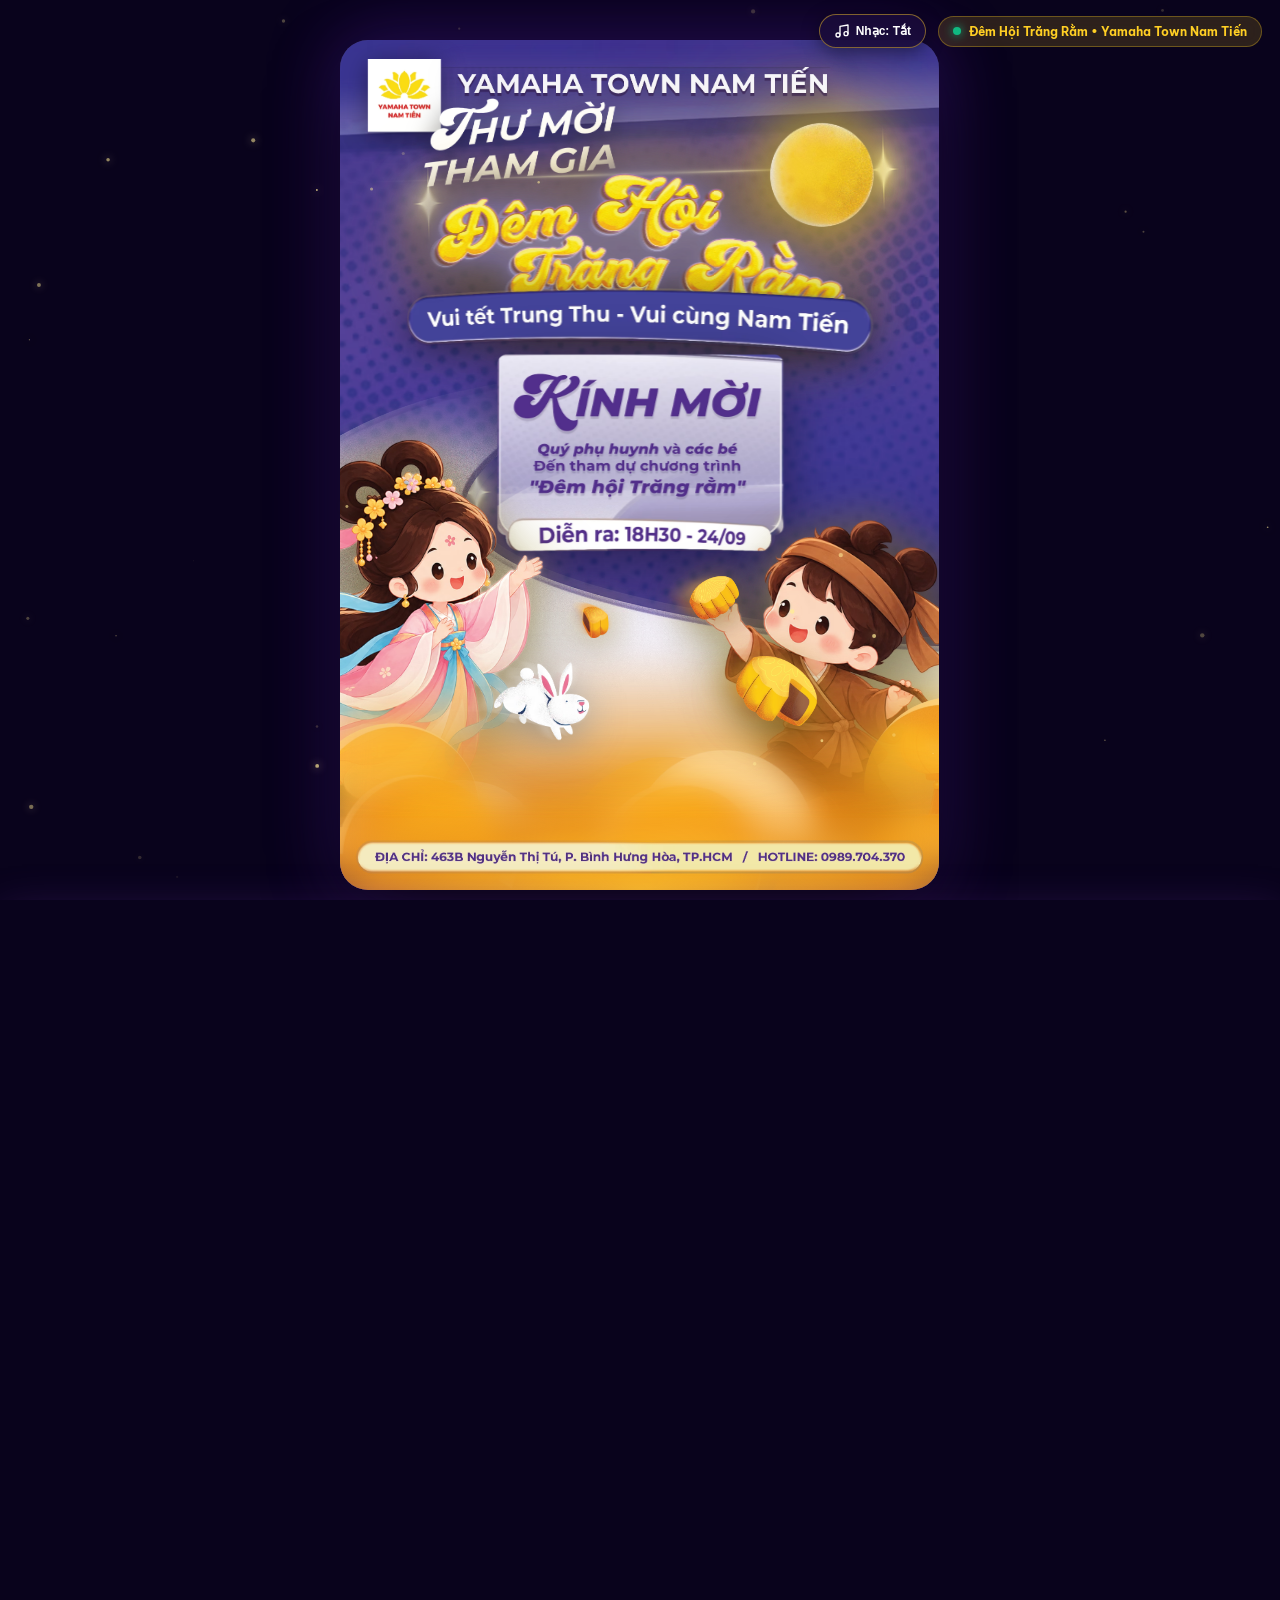
<file: index.html>
<!DOCTYPE html>
<html lang="vi">
<head>
  <meta charset="UTF-8">
  <meta name="viewport" content="width=device-width, initial-scale=1.0, maximum-scale=1.0, user-scalable=no, viewport-fit=cover">
  <title>Đêm Hội Trăng Rằm - Vui Tết Trung Thu | Yamaha Town Nam Tiến</title>
  <link rel="preconnect" href="https://fonts.googleapis.com">
  <link rel="preconnect" href="https://fonts.gstatic.com" crossorigin>
  <link href="https://fonts.googleapis.com/css2?family=Be+Vietnam+Pro:ital,wght@0,400;0,600;0,700;0,800;0,900;1,700&family=Montserrat:wght@700;800;900&display=swap" rel="stylesheet">
  <link rel="stylesheet" href="styles.css">
</head>
<body>

  <!-- Floating Control Bar -->
  <header class="top-controls">
    <div class="control-group">


      <button id="btnMusic" class="ctrl-btn" title="Bật/Tắt âm thanh Trung Thu">
        <svg class="ctrl-icon" id="iconMusic" viewBox="0 0 24 24" fill="none" stroke="currentColor" stroke-width="2">
          <path d="M9 18V5l12-2v13"/>
          <circle cx="6" cy="18" r="3"/>
          <circle cx="18" cy="16" r="3"/>
        </svg>
        <span id="musicText" class="btn-text">Nhạc: Tắt</span>
      </button>
    </div>

    <div class="brand-badge-pill">
      <span class="pulse-dot"></span>
      <span>Đêm Hội Trăng Rằm • Yamaha Town Nam Tiến</span>
    </div>
  </header>

  <!-- Main Showcase Container -->
  <main class="page-container">

    <!-- Canvas for Floating Star Dust Particles -->
    <canvas id="particleCanvas" class="ambient-particles"></canvas>

    <!-- =======================================================
         THE FESTIVAL HERO STAGE (ACCURATE TO FLYER-MATTRUOC.PDF)
         ======================================================= -->
    <div class="festival-stage" id="festivalStage">

      <!-- Layer 1: Background Universe Texture (Phase 1: 0.0s) -->
      <div class="layer-item layer-nen anim-phase-1" data-order="1">
        <img src="element/image-idea/nen.avif" alt="Bầu trời đêm Trung Thu" class="layer-img full-fit">
      </div>

      <!-- Twinkle Sparkle Stars (Phase 1) -->
      <div class="layer-item star-sparkle star-1 anim-phase-1" style="left: 12%; top: 14%;">
        <img src="element/image-idea/ngoi%20sao.avif" alt="Ngôi sao" class="sparkle-img">
      </div>
      <div class="layer-item star-sparkle star-2 anim-phase-1" style="left: 88%; top: 10%;">
        <img src="element/image-idea/ngoi%20sao.avif" alt="Ngôi sao" class="sparkle-img">
      </div>
      <div class="layer-item star-sparkle star-3 anim-phase-1" style="left: 72%; top: 60%;">
        <img src="element/image-idea/ngoi%20sao.avif" alt="Ngôi sao" class="sparkle-img">
      </div>
      <div class="layer-item star-sparkle star-4 anim-phase-1" style="left: 20%; top: 48%;">
        <img src="element/image-idea/ngoi%20sao.avif" alt="Ngôi sao" class="sparkle-img">
      </div>

      <!-- Layer 2: 3D Geometry Backdrop Frames (Phase 2: 0.25s) -->
      <div class="layer-item layer-khung-dai anim-phase-2" data-order="2">
        <img src="element/image-idea/khung%20hinh%20dai.avif" alt="Khung hình không gian" class="layer-img full-fit">
      </div>

      <div class="layer-item layer-khung-giua anim-phase-2" data-order="3">
        <img src="element/image-idea/khung%20hinh%20giua.avif" alt="Khung chấm bi neon" class="layer-img full-fit">
      </div>

      <!-- Neon Laser Light Beam Streak (Phase 2) -->
      <div class="layer-item layer-anh-sang anim-phase-2" data-order="4">
        <img src="element/image-idea/anh%20sang.avif" alt="Tia sáng neon" class="layer-img">
      </div>

      <!-- Layer 3: The Golden Full Moon (Phase 3: 0.55s) -->
      <div class="layer-item layer-trang anim-phase-3" data-order="5" id="moonElement">
        <img src="element/image-idea/trang.avif" alt="Mặt trăng rằm tháng 8" class="layer-img moon-spin-glow">
        <div class="moon-aura"></div>
      </div>

      <!-- Layer 4: Top Branding Header (Phase 4: 0.85s) -->
      <div class="layer-item layer-logo anim-phase-4" data-order="6">
        <img src="element/image-idea/LOGO%20yamaha%20town%20NT.avif" alt="Logo Yamaha Town Nam Tiến" class="layer-img">
      </div>

      <div class="layer-item layer-brand-title anim-phase-4" data-order="7">
        <img src="element/image-idea/yamaha%20town%20NT.avif" alt="YAMAHA TOWN NAM TIẾN" class="layer-img">
      </div>

      <!-- Layer 5: "THƯ MỜI THAM GIA" (Phase 5: 1.15s) -->
      <div class="layer-item layer-thu-moi anim-phase-5" data-order="8">
        <img src="element/image-idea/thu%20moi%20tham%20gia.avif" alt="Thư mời tham gia" class="layer-img">
      </div>

      <!-- Layer 6: Grand 3D Festival Title "ĐÊM HỘI TRĂNG RẰM" (Phase 6: 1.45s) -->
      <div class="layer-item layer-dem-hoi anim-phase-6" data-order="9" id="titleDemHoi">
        <img src="element/image-idea/dem%20hoi%20trang%20ram.avif" alt="Đêm Hội Trăng Rằm" class="layer-img title-floating">
      </div>

      <!-- Layer 7: Tagline Ribbon Banner (Phase 7: 1.85s) -->
      <div class="layer-item layer-ribbon-tagline anim-phase-7" data-order="10">
        <img src="element/image-idea/vui%20tet%20trung%20thu%20vui%20vung%20nam%20tien.avif" alt="Vui tết Trung Thu - Vui cùng Nam Tiến" class="layer-img">
      </div>

      <!-- Layer 8: The Celestial Starlit Pathway (Phase 8: 2.15s) -->
      <div class="layer-item layer-cung-duong anim-phase-8" data-order="11">
        <img src="element/image-idea/cung%20duong.avif" alt="Cung đường ngân hà" class="layer-img road-shimmer">
      </div>

      <!-- Atmospheric Fluffy Background Clouds (Phase 8) -->
      <div class="layer-item cloud-layer cloud-m1 anim-phase-8">
        <img src="element/image-idea/may1.avif" alt="Mây" class="layer-img">
      </div>
      <div class="layer-item cloud-layer cloud-m5 anim-phase-8">
        <img src="element/image-idea/may5.avif" alt="Mây" class="layer-img">
      </div>
      <div class="layer-item cloud-layer cloud-m6 anim-phase-8">
        <img src="element/image-idea/may6.avif" alt="Mây" class="layer-img">
      </div>

      <!-- Layer 9: THE CENTRAL INVITATION CARD (KÍNH MỜI) (Phase 9: 2.45s) -->
      <section class="layer-item layer-invitation-card anim-phase-9" data-order="12" id="invitationCard" title="Bấm vào thiệp để cuộn xuống đăng ký nhận quà!">
        <div class="invitation-card-inner card-clickable" id="btnOpenRegister">
          <img src="element/image-idea/the-kinh-moi-full.avif" 
               alt="Kính Mời - Quý phụ huynh và các bé đến tham dự chương trình Đêm Hội Trăng Rằm - Diễn ra: 18H30 - 24/09" 
               class="invitation-img">
        </div>
      </section>

      <!-- Layer 10: Chị Hằng giáng trần (Left Cloud) (Phase 10: 2.85s) -->
      <div class="layer-item layer-chi-hang anim-phase-10" data-order="13" id="charChiHang" title="Chị Hằng chúc mừng Tết Trung Thu">
        <img src="element/image-idea/chi%20hang.avif" alt="Chị Hằng" class="layer-img char-hover">
        <div class="char-bubble char-bubble-left">
          <span>✨ Chị Hằng chúc bạn Trung Thu đầm ấm, ngập tràn lộc may!</span>
        </div>
      </div>

      <!-- Layer 10: Chú Cuội đón hội (Right Cloud) (Phase 10: 2.85s) -->
      <div class="layer-item layer-chu-cuoi anim-phase-10" data-order="14" id="charChuCuoi" title="Chú Cuội rước đèn Trung Thu">
        <img src="element/image-idea/chu%20cuoi.avif" alt="Chú Cuội" class="layer-img char-hover">
        <div class="char-bubble char-bubble-right">
          <span>🏮 Chú Cuội rủ bạn ghé Yamaha Nam Tiến nhận quà nha!</span>
        </div>
      </div>

      <!-- Layer 11: The Festive Mooncakes along the Celestial Road (Phase 11: 3.25s) -->
      <!-- Mooncake 3 (Small piece - Upper curve of the road) -->
      <div class="layer-item layer-cake cake-3 anim-phase-11" data-order="15" id="cake3" title="Click nhận quà bất ngờ!">
        <img src="element/image-idea/banh%203.avif" alt="Bánh trung thu 3" class="layer-img cake-hover">
        <span class="cake-hint">Bấm mở quà</span>
      </div>

      <!-- Mooncake 2 (Round whole cake - Mid road) -->
      <div class="layer-item layer-cake cake-2 anim-phase-11" data-order="16" id="cake2" title="Click nhận quà bất ngờ!">
        <img src="element/image-idea/banh%202.avif" alt="Bánh trung thu 2" class="layer-img cake-hover">
        <span class="cake-hint">Bấm mở quà</span>
      </div>

      <!-- Mooncake 1 (Large sliced cake with filling - Foreground) -->
      <div class="layer-item layer-cake cake-1 anim-phase-11" data-order="17" id="cake1" title="Click nhận quà đặc biệt!">
        <img src="element/image-idea/banh%201.avif" alt="Bánh trung thu 1" class="layer-img cake-hover">
        <span class="cake-hint">Bánh Trăng Vàng</span>
      </div>

      <!-- Layer 12: Adorable Jade Rabbit (Thỏ Ngọc) (Phase 12: 3.85s) -->
      <div class="layer-item layer-tho-ngoc anim-phase-12" data-order="18" id="thoNgoc" title="Bấm vào Thỏ Ngọc để chào hỏi!">
        <img src="element/image-idea/tho%20ngoc.avif" alt="Thỏ Ngọc cung trăng" class="layer-img rabbit-bobbing">
        <div class="rabbit-dialogue" id="rabbitDialogue">
          <span>Thỏ Ngọc chào bạn! Chúc vạn sự như ý!</span>
        </div>
      </div>

      <!-- Layer 13: Golden Clouds wrapping under characters & Foreground (Phase 13: 4.15s) -->
      <div class="layer-item stage-cloud-glow anim-phase-13"></div>
      <div class="layer-item cloud-layer cloud-m2 anim-phase-13">
        <img src="element/image-idea/may2.avif" alt="Mây vàng" class="layer-img">
      </div>
      <div class="layer-item cloud-layer cloud-m4 anim-phase-13">
        <img src="element/image-idea/may4.avif" alt="Mây vàng rực rỡ" class="layer-img">
      </div>
      <div class="layer-item cloud-layer cloud-m3 anim-phase-13">
        <img src="element/image-idea/may%203.avif" alt="Mây cuộn" class="layer-img">
      </div>
      <div class="layer-item cloud-layer cloud-m4-base anim-phase-13">
        <img src="element/image-idea/may4.avif" alt="Mây vàng chân đế" class="layer-img">
      </div>

      <!-- Dreamy Cloud Horizon Blur ("blur ảo ảo") -->
      <div class="layer-item cloud-dream-blur anim-phase-13"></div>

      <!-- Layer 13: Bottom Ambient Strip & Contact Hotline Bar (Phase 13: 4.2s) -->
      <div class="layer-item layer-frame-strip anim-phase-13">
        <img src="element/image-idea/frame.avif" alt="Chân viền" class="layer-img full-fit">
      </div>

      <footer class="layer-item layer-dia-chi anim-phase-13" data-order="19">
        <a href="tel:0989704370" class="hotline-link" title="Gọi Hotline Yamaha Nam Tiến">
          <img src="element/image-idea/dia%20chi%20hoteline.avif" alt="Địa chỉ: 463B Nguyễn Thị Tú, P. Bình Hưng Hòa, TP.HCM / HOTLINE: 0989.704.370" class="layer-img">
        </a>
      </footer>

    </div>
    <!-- /festival-stage -->

  </main>

  <!-- =======================================================
       REGISTRATION SECTION (INLINE SCROLL-DOWN FORM)
       ======================================================= -->
  <section class="section-register" id="sectionRegister">
    <div class="register-container">
      
      <!-- Section Decorative Header -->
      <div class="section-header">
        <div class="header-pill">
          <span class="pill-sparkle"></span>
          <span>ĐĂNG KÝ THAM DỰ & NHẬN QUÀ</span>
          <span class="pill-sparkle"></span>
        </div>
        <h2 class="section-title">VUI TẾT TRUNG THU CÙNG NAM TIẾN</h2>
        <p class="section-desc">Đến tham gia "Đêm Hội Trăng Rằm" để rước đèn, phá cỗ và nhận ngay quà tặng đặc biệt!</p>
      </div>

      <!-- Registration Form Box -->
      <div class="form-wrapper frosted-glass-deep" id="formWrapperCard">
        <div class="form-card-header">
          <div class="rabbit-avatar"></div>
          <h3>ĐĂNG KÝ CHECK-IN NHẬN QUÀ</h3>
          <p>Điền thông tin bên dưới để nhận mã quà tặng ưu tiên tại quầy đón khách</p>
        </div>

        <form class="register-form" id="registerForm" onsubmit="event.preventDefault(); submitForm();">
          <div class="form-row">
            <div class="form-group">
              <label for="txtName">Họ và tên của bạn *</label>
              <input type="text" id="txtName" placeholder="Ví dụ: Nguyễn Văn A" required autocomplete="name">
            </div>

            <div class="form-group">
              <label for="txtPhone">Số điện thoại nhận mã quà *</label>
              <input type="tel" id="txtPhone" placeholder="Ví dụ: 0989 704 370" required pattern="[0-9]{10,11}" autocomplete="tel">
            </div>
          </div>

          <button type="submit" class="submit-btn shimmer-fx">
            <span>XÁC NHẬN ĐĂNG KÝ NHẬN QUÀ NGAY</span>
          </button>
        </form>

        <div class="form-success-message" id="successBox" style="display: none;">
          <div class="success-icon"></div>
          <h4>ĐĂNG KÝ THÀNH CÔNG!</h4>
          <p>Mã nhận quà của bạn:</p>
          <div class="gift-code-badge">
            <span class="gift-code">YAMAHA-TRUNGTHU-888</span>
          </div>
          <p class="success-note">Vui lòng chụp lại màn hình hoặc lưu mã để check-in tại showroom Yamaha Nam Tiến vào ngày 24/09 để nhận quà bạn nhé!</p>
          <button type="button" class="btn-scroll-top" onclick="window.scrollTo({ top: 0, behavior: 'smooth' })">
            ↑ Quay lại đầu trang
          </button>
        </div>

        <!-- 2 Side-by-Side Action Buttons: Google Maps & Facebook Fanpage -->
        <div class="form-quick-actions">
          <a href="https://maps.app.goo.gl/VFrR3ZFQc4GeNnWLA" target="_blank" rel="noopener noreferrer" class="action-btn btn-map" title="Xem chỉ đường trên Google Maps">
            <span class="btn-icon">
              <svg class="map-svg-icon" viewBox="0 0 24 24" width="20" height="20" fill="currentColor">
                <path d="M12 2C8.13 2 5 5.13 5 9c0 5.25 7 13 7 13s7-7.75 7-13c0-3.87-3.13-7-7-7zm0 9.5c-1.38 0-2.5-1.12-2.5-2.5s1.12-2.5 2.5-2.5 2.5 1.12 2.5 2.5-1.12 2.5-2.5 2.5z"/>
              </svg>
            </span>
            <div class="action-btn-text">
              <span class="btn-subtitle">Chỉ đường tới showroom</span>
              <strong class="btn-title">Google Maps</strong>
            </div>
          </a>
          <a href="https://www.facebook.com/yamahatownnamtien.official?locale=vi_VN" target="_blank" rel="noopener noreferrer" class="action-btn btn-fanpage" title="Ghé thăm Fanpage Yamaha Town Nam Tiến">
            <span class="btn-icon">
              <svg class="fb-svg-icon" viewBox="0 0 24 24" width="20" height="20" fill="currentColor">
                <path d="M24 12.073c0-6.627-5.373-12-12-12s-12 5.373-12 12c0 5.99 4.388 10.954 10.125 11.854v-8.385H7.078v-3.47h3.047V9.43c0-3.007 1.792-4.669 4.533-4.669 1.312 0 2.686.235 2.686.235v2.953H15.83c-1.491 0-1.956.925-1.956 1.874v2.25h3.328l-.532 3.47h-2.796v8.385C19.612 23.027 24 18.062 24 12.073z"/>
              </svg>
            </span>
            <div class="action-btn-text">
              <span class="btn-subtitle">Theo dõi sự kiện</span>
              <strong class="btn-title">Fanpage Nam Tiến</strong>
            </div>
          </a>
        </div>
      </div>

      <!-- Bottom Brand Signature -->
      <div class="register-footer">
        <p class="copyright-text">© 2024 YAMAHA TOWN NAM TIẾN • ĐÊM HỘI TRĂNG RẰM</p>
        <p class="slogan-text">Vui Tết Trung Thu - Người Lớn Cũng Có Quà</p>
      </div>

    </div>
  </section>

  <!-- Lucky Gift Popup when clicking mooncakes -->
  <div class="gift-toast" id="giftToast">
    <div class="gift-toast-icon"></div>
    <div class="gift-toast-content">
      <strong id="toastTitle">Bạn nhận được quà bí mật!</strong>
      <p id="toastDesc">Hộp bánh Kinh Đô Trăng Vàng cao cấp đang chờ bạn tại quầy check-in!</p>
    </div>
  </div>

  <!-- GSAP 3 & ScrollTrigger for 60fps Smooth Scroll Choreography -->
  <script src="vendor/gsap.min.js"></script>
  <script src="vendor/ScrollTrigger.min.js"></script>
  <script src="script.js"></script>
</body>
</html>
</file>
<file: styles.css>
/* ==========================================================================
   TẾT TRUNG THU - YAMAHA TOWN NAM TIẾN LANDING PAGE STYLES
   Pixel-Accurate to flyer-mattruoc.pdf
   Mobile Fullscreen Edge-to-Edge Experience
   Silky Smooth Stretched-Out Gentle Animations
   ========================================================================== */

/* --------------------------------------------------------------------------
   CSS VARIABLES & DESIGN TOKENS
   -------------------------------------------------------------------------- */
:root {
  /* Brand & Festival Palette */
  --primary-gold: #ffcf24;
  --secondary-gold: #ffa800;
  --deep-purple: #130a2a;
  --mid-purple: #23124d;
  --bright-neon: #a855f7;
  --cyan-beam: #38bdf8;
  --hotline-red: #e11d48;
  --white: #ffffff;

  /* Glassmorphism */
  --glass-bg: rgba(255, 255, 255, 0.12);
  --glass-border: rgba(255, 255, 255, 0.4);
  --glass-glow: 0 8px 32px 0 rgba(112, 0, 255, 0.35);

  /* Silky Gentle Easing Curves */
  --ease-gentle: cubic-bezier(0.16, 1, 0.3, 1);
  --ease-spring: cubic-bezier(0.34, 1.56, 0.64, 1);
  --ease-bounce: cubic-bezier(0.68, -0.55, 0.265, 1.55);
  --ease-float: cubic-bezier(0.45, 0.05, 0.55, 0.95);
}

/* --------------------------------------------------------------------------
   RESET & FOUNDATIONS
   -------------------------------------------------------------------------- */
*, *::before, *::after {
  margin: 0;
  padding: 0;
  box-sizing: border-box;
  -webkit-tap-highlight-color: transparent;
}

html, body {
  width: 100%;
  height: 100%;
  font-family: 'Be Vietnam Pro', sans-serif;
  background: #09031c;
  color: var(--white);
  overflow-x: hidden;
  overflow-y: auto;
  min-height: 100dvh;
}

/* --------------------------------------------------------------------------
   FLOATING TOP CONTROL BAR
   -------------------------------------------------------------------------- */
.top-controls {
  position: fixed;
  top: 14px;
  right: 18px;
  display: flex;
  align-items: center;
  gap: 12px;
  z-index: 1000;
  pointer-events: auto;
}

.control-group {
  display: flex;
  align-items: center;
  gap: 8px;
}

.ctrl-btn {
  display: inline-flex;
  align-items: center;
  gap: 6px;
  background: rgba(26, 12, 58, 0.82);
  color: #fff;
  border: 1px solid rgba(255, 207, 36, 0.45);
  padding: 8px 14px;
  border-radius: 999px;
  font-size: 12px;
  font-weight: 700;
  cursor: pointer;
  backdrop-filter: blur(12px);
  -webkit-backdrop-filter: blur(12px);
  box-shadow: 0 4px 18px rgba(0, 0, 0, 0.45);
  transition: all 0.25s var(--ease-gentle);
  user-select: none;
}

.ctrl-btn:hover {
  background: rgba(43, 19, 96, 0.95);
  border-color: var(--primary-gold);
  transform: translateY(-2px);
  box-shadow: 0 6px 22px rgba(255, 207, 36, 0.35);
}

.ctrl-btn:active {
  transform: translateY(0) scale(0.97);
}

.ctrl-icon {
  width: 16px;
  height: 16px;
  stroke-linecap: round;
  stroke-linejoin: round;
}

.brand-badge-pill {
  display: flex;
  align-items: center;
  gap: 8px;
  background: rgba(255, 207, 36, 0.15);
  border: 1px solid rgba(255, 207, 36, 0.3);
  padding: 7px 14px;
  border-radius: 999px;
  font-size: 11.5px;
  font-weight: 700;
  color: var(--primary-gold);
  backdrop-filter: blur(10px);
  -webkit-backdrop-filter: blur(10px);
}

.pulse-dot {
  width: 8px;
  height: 8px;
  border-radius: 50%;
  background: #10b981;
  box-shadow: 0 0 10px #10b981;
  animation: pulseDot 2s infinite ease-in-out;
}

@keyframes pulseDot {
  0%, 100% { transform: scale(0.9); opacity: 0.8; }
  50% { transform: scale(1.3); opacity: 1; }
}

/* --------------------------------------------------------------------------
   STAGE WRAPPER & PARTICLES
   -------------------------------------------------------------------------- */
.page-container {
  position: relative;
  width: 100%;
  min-height: 100dvh;
  display: flex;
  justify-content: center;
  align-items: center;
  padding: 40px 16px;
}

.ambient-particles {
  position: fixed;
  top: 0;
  left: 0;
  width: 100%;
  height: 100%;
  pointer-events: none;
  z-index: 5;
}

/* --------------------------------------------------------------------------
   THE 1748x2480 FESTIVAL HERO STAGE
   Ratio: 1748 / 2480 = 0.7048387
   -------------------------------------------------------------------------- */
.festival-stage {
  position: relative;
  width: min(100vw - 32px, 740px, calc((100dvh - 50px) * 0.7048));
  aspect-ratio: 1748 / 2480;
  border-radius: 28px;
  overflow: hidden;
  box-shadow: 
    0 30px 80px -15px rgba(0, 0, 0, 0.95),
    0 0 70px rgba(106, 38, 219, 0.4),
    inset 0 0 0 1px rgba(255, 255, 255, 0.15);
  background: #0d0728;
  isolation: isolate;
  contain: layout style;
}

/* Common Layer Element */
.layer-item {
  position: absolute;
  pointer-events: none;
  user-select: none;
  will-change: transform, opacity;
}

.layer-img {
  width: 100%;
  height: auto;
  display: block;
}

.layer-img.full-fit {
  width: 100%;
  height: 100%;
  object-fit: cover;
}

/* --------------------------------------------------------------------------
   INDIVIDUAL STAGE LAYERS (COORDINATES MATCHING FLYER)
   -------------------------------------------------------------------------- */

/* Layer 1: Background Universe (0.0s) */
.layer-nen {
  inset: 0;
  width: 100%;
  height: 100%;
  z-index: 1;
}

/* Twinkle Stars */
.star-sparkle {
  position: absolute;
  width: 5.5%;
  z-index: 4;
}

.sparkle-img {
  width: 100%;
  height: auto;
  filter: drop-shadow(0 0 12px #fff) drop-shadow(0 0 20px #ffea79);
  animation: starTwinkle 3s ease-in-out infinite alternate;
}

.star-1 .sparkle-img { animation-delay: 0.2s; }
.star-2 .sparkle-img { animation-delay: 1.1s; }
.star-3 .sparkle-img { animation-delay: 2.0s; }
.star-4 .sparkle-img { animation-delay: 1.6s; }

@keyframes starTwinkle {
  0% { transform: scale(0.7) rotate(0deg); opacity: 0.35; }
  50% { transform: scale(1.15) rotate(45deg); opacity: 1; }
  100% { transform: scale(0.8) rotate(90deg); opacity: 0.4; }
}

/* Layer 2: 3D Frames & Light Beam */
.layer-khung-dai {
  inset: 0;
  width: 100%;
  height: 100%;
  z-index: 2;
  opacity: 0.95;
}

.layer-khung-giua {
  inset: 0;
  width: 100%;
  height: 100%;
  z-index: 3;
  opacity: 0.85;
}

.layer-anh-sang {
  top: 14.5%;
  left: 0;
  width: 100%;
  z-index: 4;
}

/* Layer 3: Golden Full Moon */
.layer-trang {
  top: 3.5%;
  right: 2%;
  width: 35%;
  z-index: 5;
}

.moon-spin-glow {
  filter: drop-shadow(0 0 35px rgba(255, 215, 0, 0.75)) drop-shadow(0 0 70px rgba(255, 170, 0, 0.4));
  animation: moonGentlePulse 6s ease-in-out infinite alternate;
}

@keyframes moonGentlePulse {
  0% { transform: scale(1) translateY(0); filter: drop-shadow(0 0 30px rgba(255, 215, 0, 0.65)); }
  100% { transform: scale(1.03) translateY(-4px); filter: drop-shadow(0 0 50px rgba(255, 225, 50, 0.85)); }
}

/* Layer 4: Brand Header */
.layer-logo {
  top: 2.2%;
  left: 4.5%;
  width: 12.5%;
  z-index: 6;
  filter: drop-shadow(0 4px 12px rgba(0, 0, 0, 0.4));
}

.layer-brand-title {
  top: 3.2%;
  left: 19.5%;
  width: 62.0%;
  z-index: 6;
  filter: drop-shadow(0 4px 15px rgba(0, 0, 0, 0.5));
}

/* Layer 5: "THƯ MỜI THAM GIA" */
.layer-thu-moi {
  top: 6.8%;
  left: 14%;
  width: 32%;
  z-index: 8;
  filter: drop-shadow(0 4px 12px rgba(0, 0, 0, 0.5));
}

/* Layer 6: Grand 3D Festival Title "ĐÊM HỘI TRĂNG RẰM" */
.layer-dem-hoi {
  top: 8.2%;
  left: 50%;
  transform: translateX(-50%);
  width: 90%;
  z-index: 9;
}

.title-floating {
  filter: drop-shadow(0 12px 25px rgba(0, 0, 0, 0.6)) drop-shadow(0 0 30px rgba(255, 207, 36, 0.65));
  animation: titleGentleFloat 5s ease-in-out infinite alternate;
}

@keyframes titleGentleFloat {
  0% { transform: translateY(0); }
  100% { transform: translateY(-5px); }
}

/* Layer 7: Tagline Ribbon */
.layer-ribbon-tagline {
  top: 29.2%;
  left: 50%;
  transform: translateX(-50%);
  width: 78%;
  z-index: 10;
  filter: drop-shadow(0 8px 20px rgba(0, 0, 0, 0.5));
}

/* Layer 8: Celestial Road */
.layer-cung-duong {
  top: 35.0%;
  left: -22%;
  width: 210%;
  height: auto;
  z-index: 11;
  -webkit-mask-image: linear-gradient(to bottom, rgba(0, 0, 0, 1) 75%, rgba(0, 0, 0, 0) 94%);
  mask-image: linear-gradient(to bottom, rgba(0, 0, 0, 1) 75%, rgba(0, 0, 0, 0) 94%);
}

.road-shimmer {
  animation: roadGlow 4s ease-in-out infinite alternate;
}

@keyframes roadGlow {
  0% { filter: drop-shadow(0 0 10px rgba(255, 255, 255, 0.2)); }
  100% { filter: drop-shadow(0 0 25px rgba(168, 85, 247, 0.55)); }
}

/* Atmospheric Fluffy Clouds - Hidden to preserve clean backdrop matching flyer */
.cloud-m1,
.cloud-m5,
.cloud-m6 {
  display: none;
}

/* Layer 9: THE CENTRAL INVITATION CARD (KÍNH MỜI) */
.layer-invitation-card {
  top: 36.8%;
  left: 50%;
  transform: translateX(-50%);
  width: 48%;
  z-index: 26;
  pointer-events: auto;
}

.invitation-card-inner {
  position: relative;
  width: 100%;
  cursor: pointer;
  transition: transform 0.35s var(--ease-spring), filter 0.35s var(--ease-gentle);
}

.invitation-card-inner:hover {
  transform: scale(1.035) translateY(-4px);
  filter: drop-shadow(0 15px 35px rgba(0, 0, 0, 0.6)) drop-shadow(0 0 25px rgba(255, 215, 0, 0.5));
}

.invitation-img {
  width: 100%;
  height: auto;
  display: block;
  filter: drop-shadow(0 12px 28px rgba(0, 0, 0, 0.45));
}

/* Layer 10: CHỊ HẰNG & CHÚ CUỘI */
.layer-chi-hang {
  top: 46.5%;
  left: -18%;
  width: 54%;
  z-index: 30;
  pointer-events: auto;
  cursor: pointer;
}

.layer-chu-cuoi {
  top: 49.0%;
  right: -8%;
  width: 51%;
  z-index: 30;
  pointer-events: auto;
  cursor: pointer;
}

.char-hover {
  filter: drop-shadow(0 15px 30px rgba(0, 0, 0, 0.5)) drop-shadow(0 0 20px rgba(255, 215, 0, 0.35));
  transition: transform 0.4s var(--ease-spring);
}

.layer-chi-hang:hover .char-hover {
  transform: scale(1.03) translateY(-4px);
}

.layer-chu-cuoi:hover .char-hover {
  transform: scale(1.03) translateY(-4px);
}

/* Idle Hover Animations for Characters */
.layer-chi-hang .char-hover {
  animation: chiHangGentleSway 5.5s ease-in-out infinite alternate;
}

.layer-chu-cuoi .char-hover {
  animation: chuCuoiGentleSway 4.8s ease-in-out infinite alternate;
}

@keyframes chiHangGentleSway {
  0% { transform: translateY(0) rotate(0deg); }
  50% { transform: translateY(-5px) rotate(0.8deg); }
  100% { transform: translateY(-9px) rotate(-0.5deg); }
}

@keyframes chuCuoiGentleSway {
  0% { transform: translateY(0) rotate(0deg); }
  50% { transform: translateY(-6px) rotate(-1deg); }
  100% { transform: translateY(-10px) rotate(1deg); }
}

/* Character Speech Bubbles */
.char-bubble {
  position: absolute;
  top: -24px;
  background: rgba(255, 255, 255, 0.96);
  color: #2b1055;
  padding: 8px 14px;
  border-radius: 14px;
  box-shadow: 0 8px 24px rgba(0, 0, 0, 0.4);
  font-size: 11.5px;
  font-weight: 700;
  line-height: 1.35;
  width: 170px;
  opacity: 0;
  pointer-events: none;
  transition: opacity 0.3s, transform 0.3s var(--ease-spring);
  z-index: 50;
}

.char-bubble-left {
  left: 20%;
  transform: translateY(10px);
}

.char-bubble-right {
  right: 15%;
  transform: translateY(10px);
}

.layer-chi-hang:hover .char-bubble,
.layer-chu-cuoi:hover .char-bubble {
  opacity: 1;
  transform: translateY(-8px);
}

/* Layer 11: Mooncakes */
.layer-cake {
  pointer-events: auto;
  cursor: pointer;
  z-index: 34;
}

.cake-hover {
  filter: drop-shadow(0 8px 20px rgba(0, 0, 0, 0.5)) drop-shadow(0 0 15px rgba(255, 207, 36, 0.4));
  transition: transform 0.3s var(--ease-spring);
}

.layer-cake:hover .cake-hover {
  transform: scale(1.15) translateY(-5px);
  filter: drop-shadow(0 12px 28px rgba(0, 0, 0, 0.6)) drop-shadow(0 0 25px rgba(255, 207, 36, 0.8));
}

.cake-hint {
  position: absolute;
  top: -22px;
  left: 50%;
  transform: translateX(-50%);
  background: rgba(26, 12, 58, 0.92);
  color: var(--primary-gold);
  padding: 3px 8px;
  border-radius: 999px;
  font-size: 9.5px;
  font-weight: 800;
  white-space: nowrap;
  border: 1px solid rgba(255, 207, 36, 0.5);
  opacity: 0;
  pointer-events: none;
  transition: opacity 0.25s, transform 0.25s;
}

.layer-cake:hover .cake-hint {
  opacity: 1;
  transform: translateX(-50%) translateY(-4px);
}

/* Individual Mooncake Coordinates */
.cake-3 {
  top: 66.0%;
  left: 38.0%;
  width: 7.5%;
  z-index: 33;
}

.cake-2 {
  top: 62.5%;
  left: 54.0%;
  width: 12.5%;
  z-index: 33;
}

.cake-1 {
  top: 72.5%;
  left: 58.0%;
  width: 22.0%;
  z-index: 39;
}

/* Layer 12: Thỏ Ngọc */
.layer-tho-ngoc {
  top: 73.0%;
  left: 21.0%;
  width: 21.0%;
  z-index: 40;
  pointer-events: auto;
  cursor: pointer;
}

.rabbit-bobbing {
  filter: drop-shadow(0 8px 20px rgba(0, 0, 0, 0.4)) drop-shadow(0 0 15px rgba(255, 255, 255, 0.6));
  animation: rabbitHop 3.2s ease-in-out infinite alternate;
  transition: transform 0.3s var(--ease-spring);
}

.layer-tho-ngoc:hover .rabbit-bobbing {
  transform: scale(1.12) translateY(-4px);
}

@keyframes rabbitHop {
  0% { transform: translateY(0) scale(1); }
  50% { transform: translateY(-4px) scale(1.02); }
  100% { transform: translateY(-7px) scale(1.01); }
}

.rabbit-dialogue {
  position: absolute;
  top: -24px;
  left: 50%;
  transform: translateX(-50%);
  background: rgba(255, 255, 255, 0.95);
  color: #2b1055;
  padding: 5px 10px;
  border-radius: 12px;
  font-size: 10px;
  font-weight: 800;
  white-space: nowrap;
  box-shadow: 0 6px 18px rgba(0, 0, 0, 0.3);
  opacity: 0;
  pointer-events: none;
  transition: opacity 0.25s;
}

.layer-tho-ngoc:hover .rabbit-dialogue {
  opacity: 1;
}

/* Layer 13: Golden Foreground Clouds & Hotline */
.cloud-layer {
  -webkit-mask-image: linear-gradient(to bottom, #000 0%, #000 60%, rgba(0, 0, 0, 0.75) 75%, transparent 95%);
  mask-image: linear-gradient(to bottom, #000 0%, #000 60%, rgba(0, 0, 0, 0.75) 75%, transparent 95%);
}

.stage-cloud-glow {
  bottom: 0;
  left: 0;
  width: 100%;
  height: 38%;
  background: radial-gradient(ellipse 95% 75% at 50% 100%, rgba(245, 165, 25, 0.95) 0%, rgba(230, 140, 20, 0.8) 45%, rgba(210, 110, 15, 0) 100%);
  z-index: 32;
  pointer-events: none;
  filter: blur(12px);
}

.cloud-m2 {
  bottom: 4%;
  left: -28%;
  width: 175%;
  z-index: 34;
  -webkit-mask-image: linear-gradient(to bottom, #000 0%, #000 55%, rgba(0, 0, 0, 0.5) 75%, transparent 92%);
  mask-image: linear-gradient(to bottom, #000 0%, #000 55%, rgba(0, 0, 0, 0.5) 75%, transparent 92%);
}

.cloud-m4 {
  bottom: 2%;
  right: -18%;
  width: 185%;
  z-index: 35;
  filter: drop-shadow(0 0 25px rgba(255, 200, 30, 0.45));
  -webkit-mask-image: linear-gradient(to bottom, #000 0%, #000 60%, rgba(0, 0, 0, 0.5) 80%, transparent 95%);
  mask-image: linear-gradient(to bottom, #000 0%, #000 60%, rgba(0, 0, 0, 0.5) 80%, transparent 95%);
}

.cloud-m3 {
  bottom: 0%;
  left: -35%;
  width: 170%;
  z-index: 36;
  -webkit-mask-image: linear-gradient(to bottom, #000 0%, #000 50%, rgba(0, 0, 0, 0.4) 75%, transparent 92%);
  mask-image: linear-gradient(to bottom, #000 0%, #000 50%, rgba(0, 0, 0, 0.4) 75%, transparent 92%);
}

.cloud-m4-base {
  bottom: -4%;
  left: -15%;
  width: 175%;
  z-index: 37;
  filter: drop-shadow(0 0 20px rgba(255, 200, 30, 0.4));
  -webkit-mask-image: linear-gradient(to bottom, #000 0%, #000 70%, transparent 98%);
  mask-image: linear-gradient(to bottom, #000 0%, #000 70%, transparent 98%);
}

.cloud-dream-blur {
  position: absolute;
  bottom: 0;
  left: 0;
  width: 100%;
  height: 24%;
  background: radial-gradient(
    ellipse 100% 80% at 50% 100%, 
    rgba(255, 190, 35, 0.8) 0%, 
    rgba(240, 145, 20, 0.5) 40%, 
    rgba(220, 100, 15, 0.18) 70%, 
    transparent 100%
  );
  backdrop-filter: blur(14px);
  -webkit-backdrop-filter: blur(14px);
  -webkit-mask-image: linear-gradient(to top, #000 35%, rgba(0, 0, 0, 0.65) 70%, transparent 100%);
  mask-image: linear-gradient(to top, #000 35%, rgba(0, 0, 0, 0.65) 70%, transparent 100%);
  z-index: 38;
  pointer-events: none;
}

.layer-frame-strip {
  bottom: 0;
  left: 0;
  width: 100%;
  z-index: 20;
  -webkit-mask-image: linear-gradient(to top, rgba(0, 0, 0, 1) 60%, rgba(0, 0, 0, 0) 100%);
  mask-image: linear-gradient(to top, rgba(0, 0, 0, 1) 60%, rgba(0, 0, 0, 0) 100%);
}

.layer-dia-chi {
  bottom: 8px;
  left: 0;
  width: 100%;
  z-index: 42;
  pointer-events: auto;
}

.hotline-link {
  display: block;
  width: 100%;
  transition: transform 0.2s ease, filter 0.2s ease;
}

.hotline-link:hover {
  transform: translateY(-2px);
  filter: brightness(1.1) drop-shadow(0 0 15px rgba(255, 207, 36, 0.6));
}

/* ==========================================================================
   ENERGIZED & ELEGANT SEQUENTIAL ENTRANCE ANIMATIONS (~4.8 SECONDS)
   Smooth, professional succession where each element unfolds seamlessly
   ========================================================================== */

/* Phase 1: Sky & Stars (0.0s) */
.anim-phase-1 {
  animation: entranceFadeIn 0.6s cubic-bezier(0.16, 1, 0.3, 1) 0.0s both;
}

/* Phase 2: 3D Perspective Geometry Frames & Laser Streak (0.25s) */
.anim-phase-2 {
  animation: entranceScaleIn 0.7s cubic-bezier(0.16, 1, 0.3, 1) 0.25s both;
}

/* Phase 3: Golden Full Moon Rise (0.55s) */
.anim-phase-3 {
  animation: entranceMoonRise 0.8s cubic-bezier(0.16, 1, 0.3, 1) 0.55s both;
}

/* Phase 4: Yamaha Logo & Nam Tiến Brand Title (0.85s) */
.anim-phase-4 {
  animation: entranceSlideDown 0.6s cubic-bezier(0.16, 1, 0.3, 1) 0.85s both;
}

/* Phase 5: "THƯ MỜI THAM GIA" Cursive Drop (1.15s) */
.anim-phase-5 {
  animation: entranceTiltIn 0.6s cubic-bezier(0.16, 1, 0.3, 1) 1.15s both;
}

/* Phase 6: Grand 3D "ĐÊM HỘI TRĂNG RẰM" Title (1.45s) */
.anim-phase-6 {
  animation: entrancePopTitle 0.75s cubic-bezier(0.16, 1, 0.3, 1) 1.45s both;
}

/* Phase 7: Tagline Ribbon Banner (1.85s) */
.anim-phase-7 {
  animation: entranceRibbon 0.65s cubic-bezier(0.16, 1, 0.3, 1) 1.85s both;
}

/* Phase 8: Celestial Pathway & Ambient Clouds (2.15s) */
.anim-phase-8 {
  animation: entranceRoadUnroll 0.75s cubic-bezier(0.16, 1, 0.3, 1) 2.15s both;
}

/* Phase 9: Central "KÍNH MỜI" Invitation Card (2.45s) */
.anim-phase-9 {
  animation: entranceCardFloat 0.75s cubic-bezier(0.16, 1, 0.3, 1) 2.45s both;
}

/* Phase 10: Chị Hằng & Chú Cuội Gentle Arrival (2.85s) */
.layer-chi-hang.anim-phase-10 {
  animation: entranceChiHang 0.8s cubic-bezier(0.16, 1, 0.3, 1) 2.85s both;
}

.layer-chu-cuoi.anim-phase-10 {
  animation: entranceChuCuoi 0.8s cubic-bezier(0.16, 1, 0.3, 1) 2.85s both;
}

/* Phase 11: The Festive Mooncakes (3.25s) */
.cake-3.anim-phase-11 {
  animation: entranceCakeDrop 0.55s cubic-bezier(0.16, 1, 0.3, 1) 3.25s both;
}
.cake-2.anim-phase-11 {
  animation: entranceCakeDrop 0.55s cubic-bezier(0.16, 1, 0.3, 1) 3.45s both;
}
.cake-1.anim-phase-11 {
  animation: entranceCakeDrop 0.6s cubic-bezier(0.16, 1, 0.3, 1) 3.65s both;
}

/* Phase 12: Adorable Jade Rabbit Thỏ Ngọc (3.85s) */
.anim-phase-12 {
  animation: entranceRabbitJump 0.65s cubic-bezier(0.16, 1, 0.3, 1) 3.85s both;
}

/* Phase 13: Golden Clouds, Dream Blur & Bottom Hotline Bar (4.15s) */
.anim-phase-13 {
  animation: entranceSlideUp 0.7s cubic-bezier(0.16, 1, 0.3, 1) 4.15s both;
}

/* --------------------------------------------------------------------------
   KEYFRAMES FOR GENTLE ENTRANCES
   -------------------------------------------------------------------------- */
@keyframes entranceFadeIn {
  from { opacity: 0; }
  to { opacity: 1; }
}

@keyframes entranceScaleIn {
  from {
    opacity: 0;
    transform: scale(0.92);
  }
  to {
    opacity: 1;
    transform: scale(1);
  }
}

@keyframes entranceMoonRise {
  from {
    opacity: 0;
    transform: translate3d(40px, -40px, 0) scale(0.75);
  }
  to {
    opacity: 1;
    transform: translate3d(0, 0, 0) scale(1);
  }
}

@keyframes entranceSlideDown {
  from {
    opacity: 0;
    transform: translate3d(0, -30px, 0);
  }
  to {
    opacity: 1;
    transform: translate3d(0, 0, 0);
  }
}

@keyframes entranceTiltIn {
  from {
    opacity: 0;
    transform: translate3d(0, -25px, 0) rotate(-4deg);
  }
  to {
    opacity: 1;
    transform: translate3d(0, 0, 0) rotate(0deg);
  }
}

@keyframes entrancePopTitle {
  from {
    opacity: 0;
    transform: translateX(-50%) scale(0.8) translateY(20px);
  }
  to {
    opacity: 1;
    transform: translateX(-50%) scale(1) translateY(0);
  }
}

@keyframes entranceRibbon {
  from {
    opacity: 0;
    transform: translateX(-50%) scaleX(0.85) translateY(15px);
  }
  to {
    opacity: 1;
    transform: translateX(-50%) scaleX(1) translateY(0);
  }
}

@keyframes entranceRoadUnroll {
  from {
    opacity: 0;
    transform: scale(0.92) translateY(25px);
  }
  to {
    opacity: 1;
    transform: scale(1) translateY(0);
  }
}

@keyframes entranceCardFloat {
  from {
    opacity: 0;
    transform: translateX(-50%) translateY(35px) scale(0.88);
  }
  to {
    opacity: 1;
    transform: translateX(-50%) translateY(0) scale(1);
  }
}

@keyframes entranceChiHang {
  from {
    opacity: 0;
    transform: translate3d(-60px, 15px, 0) scale(0.92);
  }
  to {
    opacity: 1;
    transform: translate3d(0, 0, 0) scale(1);
  }
}

@keyframes entranceChuCuoi {
  from {
    opacity: 0;
    transform: translate3d(60px, 15px, 0) scale(0.92);
  }
  to {
    opacity: 1;
    transform: translate3d(0, 0, 0) scale(1);
  }
}

@keyframes entranceCakeDrop {
  from {
    opacity: 0;
    transform: translateY(-25px) scale(0.8);
  }
  to {
    opacity: 1;
    transform: translateY(0) scale(1);
  }
}

@keyframes entranceRabbitJump {
  from {
    opacity: 0;
    transform: translateY(30px) scale(0.75);
  }
  to {
    opacity: 1;
    transform: translateY(0) scale(1);
  }
}

@keyframes entranceSlideUp {
  from {
    opacity: 0;
    transform: translateY(25px);
  }
  to {
    opacity: 1;
    transform: translateY(0);
  }
}



/* --------------------------------------------------------------------------
   SECTION 2: INLINE REGISTRATION FORM & FESTIVAL DETAILS (SCROLL-DOWN)
   -------------------------------------------------------------------------- */
.section-register {
  position: relative;
  width: 100%;
  background: radial-gradient(ellipse at 50% 0%, #29115b 0%, #150933 45%, #09031c 100%);
  border-top: 1.5px solid rgba(255, 207, 36, 0.4);
  box-shadow: 0 -15px 45px rgba(168, 85, 247, 0.25);
  padding: 70px 20px 80px;
  z-index: 50;
}

.register-container {
  max-width: 680px;
  margin: 0 auto;
  display: flex;
  flex-direction: column;
  gap: 28px;
}

/* Section Decorative Header */
.section-header {
  text-align: center;
}

.header-pill {
  display: inline-flex;
  align-items: center;
  gap: 8px;
  background: rgba(255, 207, 36, 0.15);
  border: 1px solid rgba(255, 207, 36, 0.4);
  color: var(--primary-gold);
  padding: 6px 16px;
  border-radius: 999px;
  font-size: 12px;
  font-weight: 800;
  letter-spacing: 0.5px;
  margin-bottom: 12px;
  box-shadow: 0 4px 15px rgba(255, 207, 36, 0.2);
}

.section-title {
  font-family: 'Montserrat', sans-serif;
  font-size: clamp(22px, 5vw, 32px);
  font-weight: 900;
  background: linear-gradient(135deg, #ffffff 0%, #ffcf24 50%, #ffa800 100%);
  -webkit-background-clip: text;
  -webkit-text-fill-color: transparent;
  line-height: 1.25;
  margin-bottom: 8px;
}

.section-desc {
  font-size: 14px;
  color: rgba(255, 255, 255, 0.8);
  line-height: 1.5;
  max-width: 520px;
  margin: 0 auto;
}

/* Quick Event Highlights Grid */
.event-info-grid {
  display: grid;
  grid-template-columns: repeat(2, 1fr);
  gap: 12px;
}

.info-card {
  display: flex;
  align-items: center;
  gap: 12px;
  background: rgba(255, 255, 255, 0.05);
  border: 1px solid rgba(255, 207, 36, 0.25);
  border-radius: 16px;
  padding: 14px 16px;
  backdrop-filter: blur(10px);
  -webkit-backdrop-filter: blur(10px);
  transition: all 0.25s var(--ease-gentle);
}

.info-card:hover {
  background: rgba(255, 255, 255, 0.09);
  border-color: var(--primary-gold);
  transform: translateY(-2px);
  box-shadow: 0 6px 20px rgba(255, 207, 36, 0.2);
}

.info-icon {
  font-size: 26px;
  flex-shrink: 0;
}

.info-body {
  display: flex;
  flex-direction: column;
  gap: 2px;
}

.info-label {
  font-size: 11px;
  color: rgba(255, 255, 255, 0.65);
  font-weight: 600;
  text-transform: uppercase;
  letter-spacing: 0.3px;
}

.info-val {
  font-size: 13.5px;
  font-weight: 800;
  color: #fff;
  line-height: 1.3;
}

.hotline-highlight {
  color: var(--primary-gold);
  text-decoration: none;
  font-weight: 900;
  letter-spacing: 0.5px;
}

.hotline-highlight:hover {
  text-decoration: underline;
}

/* Form Box */
.form-wrapper {
  max-width: 680px;
  width: 100%;
  margin: 0 auto;
  background: rgba(30, 14, 68, 0.88);
  border: 1.5px solid rgba(255, 207, 36, 0.4);
  border-radius: 24px;
  padding: 30px 26px;
  box-shadow: 
    0 25px 60px rgba(0, 0, 0, 0.75),
    0 0 50px rgba(168, 85, 247, 0.25),
    inset 0 0 0 1px rgba(255, 255, 255, 0.1);
  backdrop-filter: blur(16px);
  -webkit-backdrop-filter: blur(16px);
  position: relative;
  z-index: 51;
  will-change: transform, opacity;
}

.form-card-header {
  text-align: center;
  margin-bottom: 22px;
}

.rabbit-avatar {
  font-size: 34px;
  margin-bottom: 8px;
}

.form-card-header h3 {
  font-family: 'Montserrat', sans-serif;
  font-size: 19px;
  font-weight: 900;
  color: var(--primary-gold);
  letter-spacing: 0.5px;
}

.form-card-header p {
  font-size: 12.5px;
  color: rgba(255, 255, 255, 0.75);
  margin-top: 4px;
}

.register-form {
  display: flex;
  flex-direction: column;
  gap: 16px;
}

.form-row {
  display: flex;
  gap: 14px;
}

.form-row .form-group {
  flex: 1;
}

.form-group {
  display: flex;
  flex-direction: column;
  gap: 6px;
}

.form-group label {
  font-size: 12px;
  font-weight: 700;
  color: rgba(255, 255, 255, 0.92);
}

.form-group input,
.form-group select {
  width: 100%;
  background: rgba(14, 6, 34, 0.85);
  border: 1px solid rgba(255, 255, 255, 0.22);
  border-radius: 12px;
  padding: 12px 14px;
  color: #fff;
  font-size: 13.5px;
  font-family: inherit;
  outline: none;
  transition: all 0.2s;
}

.form-group input:focus,
.form-group select:focus {
  border-color: var(--primary-gold);
  background: rgba(20, 8, 48, 0.95);
  box-shadow: 0 0 14px rgba(255, 207, 36, 0.35);
}

.gift-radio-group {
  display: flex;
  flex-direction: column;
  gap: 8px;
}

.radio-chip {
  display: flex;
  align-items: center;
  gap: 12px;
  background: rgba(255, 255, 255, 0.05);
  padding: 11px 14px;
  border-radius: 12px;
  cursor: pointer;
  border: 1px solid rgba(255, 255, 255, 0.12);
  transition: all 0.2s var(--ease-gentle);
}

.radio-chip:hover {
  background: rgba(255, 255, 255, 0.1);
  border-color: rgba(255, 207, 36, 0.5);
}

.radio-chip input[type="radio"] {
  display: none;
}

.radio-custom {
  width: 18px;
  height: 18px;
  border-radius: 50%;
  border: 2px solid rgba(255, 255, 255, 0.4);
  display: flex;
  align-items: center;
  justify-content: center;
  flex-shrink: 0;
  transition: all 0.2s;
}

.radio-chip input[type="radio"]:checked + .radio-custom {
  border-color: var(--primary-gold);
  background: var(--primary-gold);
  box-shadow: 0 0 10px rgba(255, 207, 36, 0.6);
}

.radio-text {
  font-size: 13px;
  color: rgba(255, 255, 255, 0.88);
  transition: color 0.2s;
}

.radio-chip input[type="radio"]:checked ~ .radio-text {
  color: var(--primary-gold);
  font-weight: 800;
}

.submit-btn {
  background: linear-gradient(135deg, #ffcf24 0%, #ff9500 100%);
  color: #180632;
  border: none;
  border-radius: 14px;
  padding: 15px 20px;
  font-size: 15px;
  font-weight: 900;
  cursor: pointer;
  margin-top: 8px;
  box-shadow: 
    0 8px 25px rgba(255, 149, 0, 0.45),
    0 0 30px rgba(255, 207, 36, 0.3);
  transition: all 0.25s var(--ease-spring);
  text-align: center;
}

.submit-btn:hover {
  transform: translateY(-2px);
  box-shadow: 
    0 12px 30px rgba(255, 149, 0, 0.6),
    0 0 40px rgba(255, 207, 36, 0.5);
}

.submit-btn:active {
  transform: translateY(0) scale(0.98);
}

/* Success State */
.form-success-message {
  text-align: center;
  padding: 20px 10px;
}

.success-icon {
  font-size: 42px;
  margin-bottom: 12px;
}

.form-success-message h4 {
  font-family: 'Montserrat', sans-serif;
  font-size: 20px;
  font-weight: 900;
  color: var(--primary-gold);
  margin-bottom: 6px;
}

.gift-code-badge {
  margin: 14px 0;
}

.gift-code {
  display: inline-block;
  background: rgba(255, 207, 36, 0.18);
  color: var(--primary-gold);
  padding: 8px 20px;
  border-radius: 10px;
  border: 1.5px dashed var(--primary-gold);
  font-size: 16px;
  font-weight: 900;
  letter-spacing: 1.5px;
  box-shadow: 0 0 15px rgba(255, 207, 36, 0.3);
}

.success-note {
  font-size: 13px;
  color: rgba(255, 255, 255, 0.8);
  line-height: 1.5;
  max-width: 440px;
  margin: 0 auto;
}

.btn-scroll-top {
  display: inline-block;
  margin-top: 18px;
  background: rgba(255, 255, 255, 0.1);
  border: 1px solid rgba(255, 207, 36, 0.4);
  color: var(--primary-gold);
  padding: 9px 20px;
  border-radius: 999px;
  font-size: 12px;
  font-weight: 700;
  cursor: pointer;
  transition: all 0.2s;
}

.btn-scroll-top:hover {
  background: rgba(255, 207, 36, 0.2);
  transform: translateY(-2px);
}

/* Quick External Action Buttons: Google Maps & Facebook Fanpage */
.form-quick-actions {
  display: grid;
  grid-template-columns: 1fr 1fr;
  gap: 12px;
  margin-top: 22px;
  padding-top: 20px;
  border-top: 1px solid rgba(255, 207, 36, 0.25);
}

.action-btn {
  display: flex;
  align-items: center;
  justify-content: center;
  gap: 10px;
  padding: 12px 14px;
  border-radius: 14px;
  text-decoration: none;
  font-family: 'Montserrat', sans-serif;
  transition: all 0.25s var(--ease-gentle);
  backdrop-filter: blur(10px);
  -webkit-backdrop-filter: blur(10px);
}

.btn-map {
  background: linear-gradient(135deg, rgba(234, 67, 53, 0.18), rgba(251, 188, 4, 0.15));
  border: 1.5px solid rgba(251, 188, 4, 0.55);
  color: #fff;
}

.btn-map:hover {
  background: linear-gradient(135deg, rgba(234, 67, 53, 0.35), rgba(251, 188, 4, 0.3));
  border-color: #fbbc04;
  transform: translateY(-2px);
  box-shadow: 0 6px 20px rgba(251, 188, 4, 0.35);
}

.btn-fanpage {
  background: linear-gradient(135deg, rgba(24, 119, 242, 0.2), rgba(168, 85, 247, 0.18));
  border: 1.5px solid rgba(24, 119, 242, 0.6);
  color: #fff;
}

.btn-fanpage:hover {
  background: linear-gradient(135deg, rgba(24, 119, 242, 0.38), rgba(168, 85, 247, 0.3));
  border-color: #1877f2;
  transform: translateY(-2px);
  box-shadow: 0 6px 20px rgba(24, 119, 242, 0.35);
}

.action-btn .btn-icon {
  font-size: 20px;
  display: flex;
  align-items: center;
  justify-content: center;
  flex-shrink: 0;
}

.action-btn .fb-svg-icon {
  fill: #1877f2;
  filter: drop-shadow(0 0 8px rgba(24, 119, 242, 0.8));
}

.action-btn .map-svg-icon {
  fill: #ea4335;
  filter: drop-shadow(0 0 8px rgba(234, 67, 53, 0.8));
}

.action-btn-text {
  display: flex;
  flex-direction: column;
  text-align: left;
}

.action-btn-text .btn-subtitle {
  font-size: 9.5px;
  color: rgba(255, 255, 255, 0.7);
  font-weight: 600;
  text-transform: uppercase;
  letter-spacing: 0.3px;
}

.action-btn-text .btn-title {
  font-size: 13.5px;
  font-weight: 800;
  color: #fff;
  line-height: 1.25;
}

/* Footer Signature */
.register-footer {
  text-align: center;
  padding-top: 10px;
  border-top: 1px solid rgba(255, 255, 255, 0.1);
}

.copyright-text {
  font-size: 12px;
  font-weight: 700;
  color: var(--primary-gold);
  letter-spacing: 0.5px;
}

.slogan-text {
  font-size: 11.5px;
  color: rgba(255, 255, 255, 0.6);
  margin-top: 4px;
}

/* --------------------------------------------------------------------------
   GIFT TOAST NOTIFICATION
   -------------------------------------------------------------------------- */
.gift-toast {
  position: fixed;
  bottom: 24px;
  left: 50%;
  transform: translateX(-50%) translateY(100px);
  background: rgba(26, 10, 60, 0.95);
  border: 1.5px solid var(--primary-gold);
  border-radius: 18px;
  padding: 12px 18px;
  display: flex;
  align-items: center;
  gap: 12px;
  box-shadow: 0 10px 35px rgba(0, 0, 0, 0.7), 0 0 25px rgba(255, 207, 36, 0.4);
  backdrop-filter: blur(14px);
  -webkit-backdrop-filter: blur(14px);
  z-index: 3000;
  opacity: 0;
  pointer-events: none;
  transition: transform 0.4s var(--ease-spring), opacity 0.4s;
  max-width: 90vw;
  width: 360px;
}

.gift-toast.active {
  transform: translateX(-50%) translateY(0);
  opacity: 1;
  pointer-events: auto;
}

.gift-toast-icon {
  font-size: 26px;
}

.gift-toast-content strong {
  font-size: 13px;
  color: var(--primary-gold);
  display: block;
}

.gift-toast-content p {
  font-size: 11.5px;
  color: rgba(255, 255, 255, 0.85);
  margin-top: 2px;
}

/* ==========================================================================
   MOBILE FULLSCREEN RESPONSIVE LAYOUT (@media max-width: 768px)
   Matches flyer-mattruoc.pdf edge-to-edge on all phones
   ========================================================================== */
@media (max-width: 768px) {
  html, body {
    width: 100vw;
    min-height: 100dvh;
    overflow-x: hidden;
    overflow-y: auto;
    scroll-behavior: smooth;
    position: static;
    background: #09031c;
  }

  .page-container {
    padding: 0;
    margin: 0;
    width: 100vw;
    height: 100dvh;
    min-height: 100dvh;
    max-width: 100vw;
    max-height: 100dvh;
    overflow: hidden;
    display: flex;
    justify-content: center;
    align-items: center;
    position: relative;
  }

  .top-controls {
    top: max(8px, env(safe-area-inset-top));
    right: 8px;
    gap: 6px;
  }

  .ctrl-btn {
    padding: 0;
    width: 32px;
    height: 32px;
    border-radius: 50%;
    display: flex;
    align-items: center;
    justify-content: center;
    background: rgba(20, 8, 48, 0.88);
    border: 1px solid rgba(255, 207, 36, 0.6);
  }

  .ctrl-btn .btn-text {
    display: none;
  }

  .ctrl-icon {
    width: 15px;
    height: 15px;
  }

  .brand-badge-pill {
    display: none;
  }

  .festival-stage {
    width: 100vw;
    height: 100dvh;
    max-width: 100vw;
    max-height: 100dvh;
    aspect-ratio: unset;
    border-radius: 0;
    box-shadow: none;
    border: none;
    position: relative;
    overflow: hidden;
  }

  /* Mobile Proportional Placement matching flyer-mattruoc.pdf */
  .layer-logo {
    top: max(14px, env(safe-area-inset-top));
    left: 4%;
    width: 13%;
  }

  .layer-brand-title {
    top: max(18px, env(safe-area-inset-top));
    left: 19%;
    width: 63%;
  }

  .layer-trang {
    top: 3.5%;
    right: 2%;
    width: 35%;
  }

  .layer-thu-moi {
    top: 6.8%;
    left: 14%;
    width: 32%;
  }

  /* ĐÊM HỘI TRĂNG RẰM: Căn chính giữa, nâng nhẹ lên để tạo không gian thoáng bên dưới */
  .layer-dem-hoi {
    top: 8.2%;
    left: 50%;
    transform: translateX(-50%);
    width: 90%;
    max-width: 410px;
    z-index: 9;
  }

  /* TAGLINE RIBBON: Đẩy xuống rõ rệt dưới chữ "Trăng Rằm", không bị đè chữ */
  .layer-ribbon-tagline {
    top: 29.2%;
    left: 50%;
    transform: translateX(-50%);
    width: 78%;
    max-width: 340px;
    z-index: 10;
  }

  /* Con đường: Phóng to ra để sao cho dưới chân chú Cuội và không lộ các góc (chỉ lộ đường cong) */
  .layer-cung-duong {
    top: 35.0%;
    left: -22%;
    width: 210%;
    height: auto;
    z-index: 11;
    -webkit-mask-image: linear-gradient(to bottom, rgba(0, 0, 0, 1) 75%, rgba(0, 0, 0, 0) 94%);
    mask-image: linear-gradient(to bottom, rgba(0, 0, 0, 1) 75%, rgba(0, 0, 0, 0) 94%);
  }

  /* Central Invitation Card: Đẩy xuống tương ứng để cân đối hoàn hảo với ribbon */
  .layer-invitation-card {
    top: 36.8%;
    left: 50%;
    transform: translateX(-50%);
    width: 48%;
    max-width: 245px;
    z-index: 26;
  }

  /* Chị Hằng: Vừa vặn bên trái, không chạm chữ thiệp mời, được mây che nhẹ gấu váy */
  .layer-chi-hang {
    top: 46.5%;
    left: -18%;
    width: 54%;
    max-width: 280px;
    z-index: 30;
  }

  /* Chú Cuội: Chân đặt ngay trên mặt đường cong, được mây che nhẹ và cuộn sau lưng */
  .layer-chu-cuoi {
    top: 49.0%;
    right: -8%;
    width: 51%;
    max-width: 270px;
    z-index: 30;
  }

  /* Hide grey atmospheric clouds on mobile so background is clean and deep like flyer */
  .cloud-m1,
  .cloud-m5,
  .cloud-m6 {
    display: none;
  }

  /* Mooncakes along celestial road - arranged to populate the center space */
  .cake-3 {
    top: 66.0%;
    left: 38.0%;
    width: 7.5%;
    z-index: 33;
  }

  .cake-2 {
    top: 62.5%;
    left: 54.0%;
    width: 12.5%;
    z-index: 33;
  }

  .cake-1 {
    top: 72.5%;
    left: 58.0%;
    width: 22.0%;
    z-index: 39;
  }

  /* Thỏ Ngọc sitting in the middle space on golden cloud */
  .layer-tho-ngoc {
    top: 73.0%;
    left: 21.0%;
    width: 21.0%;
    z-index: 40;
  }

  /* Các đám mây vàng: Phóng to lên và bố trí che nhẹ Chị Hằng và Chú Cuội khớp mẫu flyer */
  .stage-cloud-glow {
    height: 38%;
    z-index: 32;
  }

  .cloud-m2 {
    bottom: 4%;
    left: -28%;
    width: 175%;
    z-index: 34;
    -webkit-mask-image: linear-gradient(to bottom, #000 0%, #000 55%, rgba(0, 0, 0, 0.5) 75%, transparent 92%);
    mask-image: linear-gradient(to bottom, #000 0%, #000 55%, rgba(0, 0, 0, 0.5) 75%, transparent 92%);
  }

  .cloud-m4 {
    bottom: 2%;
    right: -18%;
    width: 185%;
    z-index: 35;
    filter: drop-shadow(0 0 25px rgba(255, 200, 30, 0.45));
    -webkit-mask-image: linear-gradient(to bottom, #000 0%, #000 60%, rgba(0, 0, 0, 0.5) 80%, transparent 95%);
    mask-image: linear-gradient(to bottom, #000 0%, #000 60%, rgba(0, 0, 0, 0.5) 80%, transparent 95%);
  }

  .cloud-m3 {
    bottom: 0%;
    left: -35%;
    width: 170%;
    z-index: 36;
    -webkit-mask-image: linear-gradient(to bottom, #000 0%, #000 50%, rgba(0, 0, 0, 0.4) 75%, transparent 92%);
    mask-image: linear-gradient(to bottom, #000 0%, #000 50%, rgba(0, 0, 0, 0.4) 75%, transparent 92%);
  }

  .cloud-m4-base {
    bottom: -4%;
    left: -15%;
    width: 175%;
    z-index: 37;
    filter: drop-shadow(0 0 20px rgba(255, 200, 30, 0.4));
    -webkit-mask-image: linear-gradient(to bottom, #000 0%, #000 70%, transparent 98%);
    mask-image: linear-gradient(to bottom, #000 0%, #000 70%, transparent 98%);
  }

  .cloud-dream-blur {
    height: 24%;
    z-index: 38;
  }

  .layer-frame-strip {
    bottom: 0;
    left: 0;
    width: 100%;
    z-index: 20;
    -webkit-mask-image: linear-gradient(to top, rgba(0, 0, 0, 1) 60%, rgba(0, 0, 0, 0) 100%);
    mask-image: linear-gradient(to top, rgba(0, 0, 0, 1) 60%, rgba(0, 0, 0, 0) 100%);
  }

  .layer-dia-chi {
    bottom: max(6px, env(safe-area-inset-bottom));
    left: 0;
    width: 100%;
    z-index: 42;
  }

  .char-bubble {
    display: none; /* Hide hover speech bubbles on touch devices to avoid layout interference */
  }

  /* Mobile adjustments for Registration Section */
  .section-register {
    padding: 45px 14px 65px;
  }

  .form-wrapper {
    max-width: 100%;
    padding: 22px 16px;
    border-radius: 20px;
  }

  .form-row {
    flex-direction: column;
    gap: 12px;
  }

  .submit-btn {
    font-size: 13.5px;
    padding: 13px 16px;
  }

  .form-quick-actions {
    grid-template-columns: 1fr 1fr;
    gap: 8px;
    margin-top: 18px;
    padding-top: 16px;
  }

  .action-btn {
    padding: 10px 8px;
    gap: 7px;
    border-radius: 12px;
  }

  .action-btn-text .btn-subtitle {
    font-size: 8.5px;
  }

  .action-btn-text .btn-title {
    font-size: 11.5px;
  }

  .action-btn .btn-icon {
    font-size: 18px;
  }

  .action-btn .fb-svg-icon,
  .action-btn .map-svg-icon {
    width: 18px;
    height: 18px;
  }
}

/* Developer & Instant Preview Helper */
body.skip-animations *,
body.skip-animations *::before,
body.skip-animations *::after {
  animation-delay: 0s !important;
  animation-duration: 0.001s !important;
}
</file>
